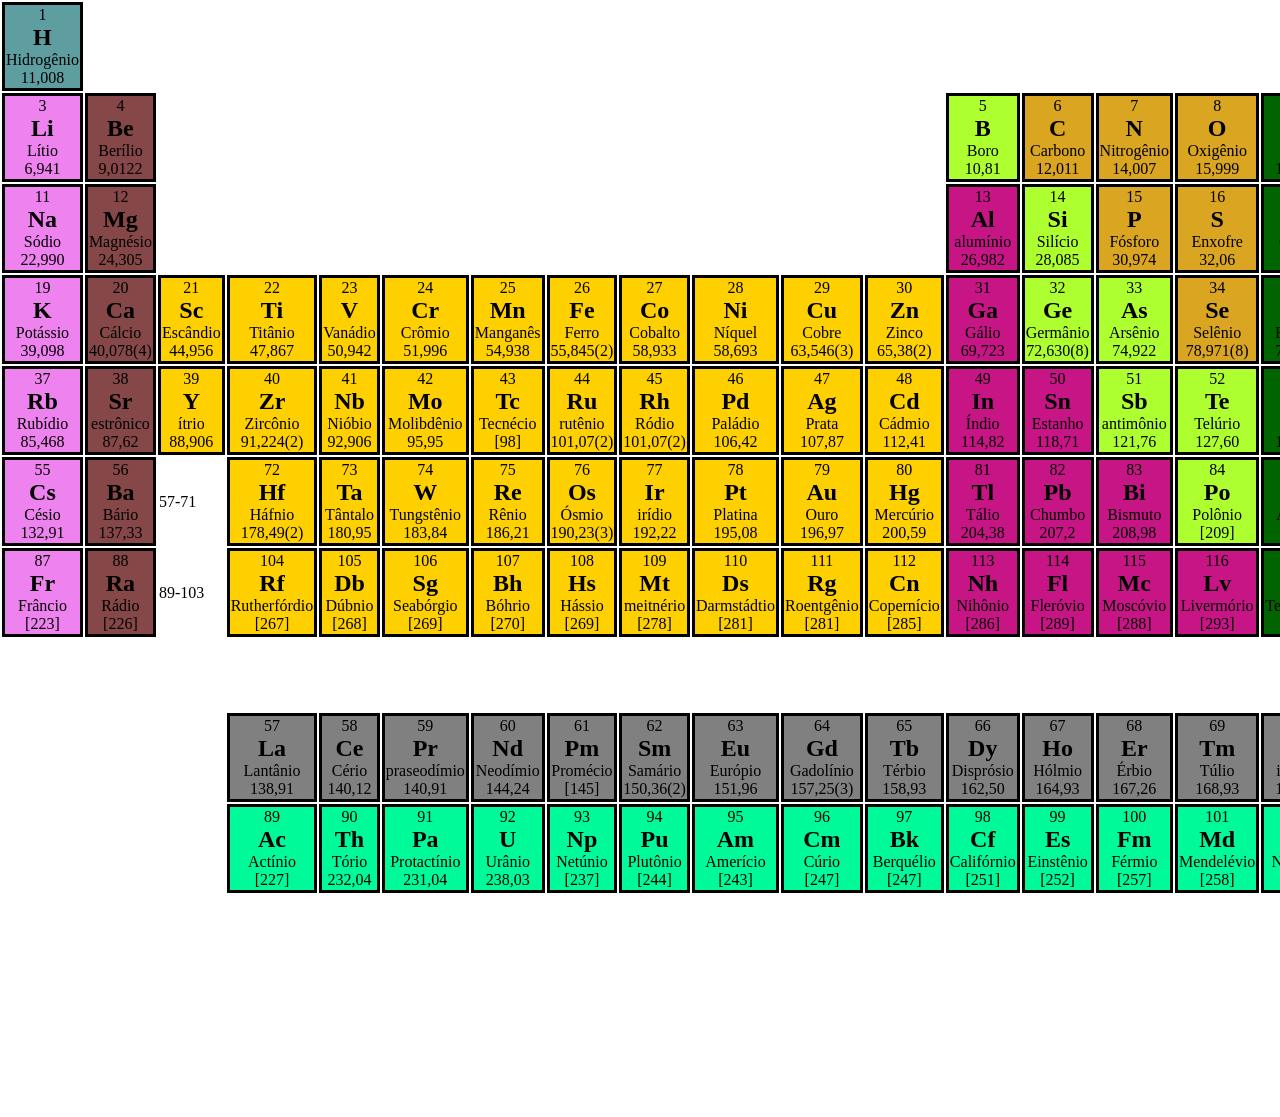
<file: index.html>
<!DOCTYPE html>
<html lang="en">
<head>
    <meta charset="UTF-8">
    <meta name="viewport" content="width=device-width, initial-scale=1.0">
    <title>TABELA PERODICA</title>
    <link rel="stylesheet" href="style.css">
</head>
<body>
    <table>
        <tr>
            <td class="border hidrogenio">
                <div>1</div>
                <h2>H</h2>
                Hidrogênio <br>
                11,008
            </td>
            <td class="" colspan="16">
            <td class="border gasesnobres">
                <div>2</div>
                <h2>He</h2>
                Hélio <br>
                4,0026
            </td>
        </tr>
        <tr>
            <td class="border metaisalcalinos">
                <div>3</div>
                <h2>Li</h2>
                    Lítio <br>
                6,941
            </td>
            <td class="border metaisalcalinosterrosos">
                <div>4</div>
                <h2>Be</h2>
                Berílio<br>
                9,0122
            </td>
            <td class="" colspan="10">
                <div></div>
                <h2></h2>
            </td>
            <td class="border semimetais">
                <div>5</div>
                <h2>B</h2>
                Boro<br>
                10,81
            </td>
            <td class="border naometais">
                <div>6</div>
                <h2>C</h2>
                Carbono<br>
                12,011
            </td>
            <td class="border naometais">
                <div>7</div>
                <h2>N</h2>
                Nitrogênio<br>
                14,007
            </td>
            <td class="border naometais">
                <div>8</div>
                <h2>O</h2>
                Oxigênio<br>
                15,999
            </td>
            <td class="border halogenios">
                <div>9</div>
                <h2>F</h2>
                Flúor<br>
                18,998
            </td>
            <td class="border gasesnobres">
                <div>10</div>
                <h2>Ne</h2>
                Neônio<br>
                20,180
            </td>
        </tr>
        <tr>
            <td class="border metaisalcalinos">
                <div>11</div>
                <h2>Na</h2>
                Sódio<br>
                22,990

            </td>
            <td class="border metaisalcalinosterrosos">
                <div>12</div>
                <h2>Mg</h2>
                Magnésio<br>
                24,305
            </td>
            <td class="" colspan="10" >
                
                <div></div>
                <h2></h2>
                <br>
            </td>

            <td class=" border outros ">
                
                <div>13</div>
                <h2>Al</h2>
                alumínio<br>
                26,982
            </td>
            
            <td class="border semimetais">
                <div>14</div>
                <h2>Si</h2>
                Silício<br>
                28,085
            </td>
            <td class="border naometais">
                <div>15</div>
                <h2>P</h2>
                Fósforo<br>
                30,974
            </td>
            <td class="border naometais">
                <div>16</div>
                <h2>S</h2>
                Enxofre<br>
                32,06
            </td>
            <td class="border halogenios">
                <div>17</div>
                <h2>Cl</h2>
                Cloro<br>
                35,45
            </td>
            <td class="border gasesnobres">
                <div>18</div>
                <h2>Ar</h2>
                Argônio<br>
                39,948
            </td>
            
        </tr>
        <tr>
            <td class="border metaisalcalinos">
                <div>19</div>
                <h2>K</h2>
                Potássio<br>
                39,098
            </td>
            <td class="border metaisalcalinosterrosos">
                <div>20</div>
                <h2>Ca</h2>
                Cálcio<br>
                40,078(4)
            </td>
            <td class="border metaistransicao">
                <div>21</div>
                <h2>Sc</h2>
                Escândio<br>
                44,956
            </td>
            <td class="border metaistransicao">
                <div>22</div>
                <h2>Ti</h2>
                Titânio<br>
                47,867
            </td>
            <td class="border metaistransicao">
                <div>23</div>
                <h2>V</h2>
                Vanádio<br>
                50,942
            </td>
            <td class="border metaistransicao">
                <div>24</div>
                <h2>Cr</h2>
                Crômio<br>
                51,996
            </td>
            <td class="border metaistransicao">
                <div>25</div>
                <h2>Mn</h2>
                Manganês<br>
                54,938
            </td>
            <td class="border metaistransicao">
                <div>26</div>
                <h2>Fe</h2>
                Ferro<br>
                55,845(2)
            </td>
            <td class="border metaistransicao">
                <div>27</div>
                <h2>Co</h2>
                Cobalto<br>
                58,933
            </td>
            <td class="border metaistransicao">
                <div>28</div>
                <h2>Ni</h2>
                Níquel<br>
                58,693
            </td>
            <td class="border metaistransicao">
                <div>29</div>
                <h2>Cu</h2>
                Cobre<br>
                63,546(3)
            </td>
            <td class="border metaistransicao">
                <div>30</div>
                <h2>Zn</h2>
                Zinco<br>
                65,38(2)
            </td>
            <td class="border outros">
                <div>31</div>
                <h2>Ga</h2>
                Gálio<br>
                69,723
            </td>
            <td class="border semimetais">
                <div>32</div>
                <h2>Ge</h2>
                Germânio<br>
                72,630(8)
            </td>
            <td class="border semimetais">
                <div>33</div>
                <h2>As</h2>
                Arsênio<br>
                74,922
            </td>
            <td class="border naometais">
                <div>34</div>
                <h2>Se</h2>
                Selênio<br>
                78,971(8)
            </td>
            <td class="border halogenios">
                <div>35</div>
                <h2>Br</h2>
                Bromo<br>
                79,904
            <td class="border gasesnobres">
                <div>35</div>
                <h2>Kr</h2>
                Criptônio<br>
                83,798(2)
            </td>
        </tr>
        <tr>
            <td class="border metaisalcalinos">
                <div>37</div>
                <h2>Rb</h2>
                Rubídio<br>
                85,468
            </td>
            <td class="border metaisalcalinosterrosos">
                <div>38</div>
                <h2>Sr</h2>
                estrônico<br>
                87,62
            </td>
            <td class="border metaistransicao">
                <div>39</div>
                <h2>Y</h2>
                ítrio<br>
                88,906
            </td>
            <td class="border metaistransicao">
                <div>40</div>
                <h2>Zr</h2>
                Zircônio<br>
                91,224(2)
            </td>
            <td class="border metaistransicao">
                <div>41</div>
                <h2>Nb</h2>
                Nióbio<br>
                92,906
            </td>
            <td class="border metaistransicao">
                <div>42</div>
                <h2>Mo</h2>
                Molibdênio<br>
                95,95
            </td>
            <td class="border metaistransicao">
                <div>43</div>
                <h2>Tc</h2>
                Tecnécio<br>
                [98]
            </td>
            <td class="border metaistransicao">
                <div>44</div>
                <h2>Ru</h2>
                rutênio<br>
                101,07(2)
            </td>
            <td class="border metaistransicao">
                <div>45</div>
                <h2>Rh</h2>
                Ródio<br>
                101,07(2)
            </td>
            <td class="border metaistransicao">
                <div>46</div>
                <h2>Pd</h2>
                Paládio<br>
                106,42
            </td>
            <td class="border metaistransicao">
                <div>47</div>
                <h2>Ag</h2>
                Prata<br>
                107,87
            </td>
            <td class="border metaistransicao">
                <div>48</div>
                <h2>Cd</h2>
                Cádmio<br>
                112,41
            </td>
            <td class="border outros">
                <div>49</div>
                <h2>In</h2>
                Índio<br>
                114,82
            </td>
            <td class="border outros">
                <div>50</div>
                <h2>Sn</h2>
                Estanho<br>
                118,71
            </td>
            <td class="border semimetais">
                <div>51</div>
                <h2>Sb</h2>
                antimônio<br>
                121,76
            </td>
            <td class="border semimetais">
                <div>52</div>
                <h2>Te</h2>
                Telúrio<br>
                127,60
            </td>
            <td class="border halogenios">
                <div>53</div>
                <h2>I</h2>
                Iodo<br>
                126,90
            </td>
            <td class="border gasesnobres">
                <div>54</div>
                <h2>Xe</h2>
                Xenônio<br>
                131,29
            </td>
        </tr>
        <tr>
            <td class="border metaisalcalinos">
                <div>55</div>
                <h2>Cs</h2>
                Césio<br>
                132,91
            </td>
            <td class="border metaisalcalinosterrosos">
                <div>56</div>
                <h2>Ba</h2>
                Bário<br>
                137,33
            </td>
            <td class="">
                <div>57-71</div>
                <h2></h2>
            </td>
            <td class="border metaistransicao">
                <div>72</div>
                <h2>Hf</h2>
                Háfnio<br>
                178,49(2)
            </td>
            <td class="border metaistransicao">
                <div>73</div>
                <h2>Ta</h2>
                Tântalo<br>
                180,95
            </td>
            <td class="border metaistransicao">
                <div>74</div>
                <h2>W</h2>
                Tungstênio<br>
                183,84
            </td>
            <td class="border metaistransicao">
                <div>75</div>
                <h2>Re</h2>
                Rênio<br>
                186,21
            </td>
            <td class="border metaistransicao">
                <div>76</div>
                <h2>Os</h2>
                Ósmio<br>
                190,23(3)
            </td>
            <td class="border metaistransicao">
                <div>77</div>
                <h2>Ir</h2>
                irídio<br>
                192,22
            </td>
            <td class="border metaistransicao">
                <div>78</div>
                <h2>Pt</h2>
                Platina<br>
                195,08     
            </td>
            <td class="border metaistransicao">
                <div>79</div>
                <h2>Au</h2>
                Ouro<br>
                196,97
            </td>
            <td class="border metaistransicao">
                <div>80</div>
                <h2>Hg</h2>
                Mercúrio<br>
                200,59
            </td>
            <td class="border outros">
                <div>81</div>
                <h2>Tl</h2>
                Tálio<br>
                204,38
            </td>
            <td class="border outros">
                <div>82</div>
                <h2>Pb</h2>
                Chumbo<br>
                207,2
            </td>
            <td class="border outros">
                <div>83</div>
                <h2>Bi</h2>
                Bismuto<br>
                208,98
            </td>
            <td class="border semimetais">
                <div>84</div>
                <h2>Po</h2>
                Polônio<br>
                [209]
            </td>
            <td class="border halogenios">
                <div>85</div>
                <h2>At</h2>
                Astato<br>
                [210]
            </td>
            <td class="border gasesnobres">
                <div>86</div>
                <h2>Rn</h2>
                Radônio<br>
                [222]
            </td>
        </tr>
        <tr>
            <td class="border metaisalcalinos">
                <div>87</div>
                <h2>Fr</h2>
                Frâncio<br>
                [223]
            </td>
            <td class="border metaisalcalinosterrosos">
                <div>88</div>
                <h2>Ra</h2>
                Rádio<br>
                [226]
            </td>
            <td class="">
                <div>89-103</div>
                <h2></h2>
            </td>
            <td class="border metaistransicao">
                <div>104</div>
                <h2>Rf</h2>
                Rutherfórdio<br>
                [267]
            </td>
            <td class="border metaistransicao">
                <div>105</div>
                <h2>Db</h2>
                Dúbnio<br>
                [268]
            </td>
            <td class="border metaistransicao">
                <div>106</div>
                <h2>Sg</h2>
                Seabórgio<br>
                [269]
            </td>
            <td class="border metaistransicao">
                <div>107</div>
                <h2>Bh</h2>
                Bóhrio<br>
                [270]
            </td>
            <td class="border metaistransicao">
                <div>108</div>
                <h2>Hs</h2>
                Hássio<br>
                [269]
            </td>
            <td class="border metaistransicao">
                <div>109</div>
                <h2>Mt</h2>
                meitnério<br>
                [278]
            </td>
            <td class="border metaistransicao">
                <div>110</div>
                <h2>Ds</h2>
                Darmstádtio<br>
                [281]
            </td>
            <td class="border metaistransicao">
                <div>111</div>
                <h2>Rg</h2>
                Roentgênio<br>
                [281]
            </td>
            <td class="border metaistransicao">
                <div>112</div>
                <h2>Cn</h2>
                Copernício<br>
                [285]
            </td>
            <td class="border outros">
                <div>113</div>
                <h2>Nh</h2>
                Nihônio<br>
                [286]
            </td>
            <td class="border outros">
                <div>114</div>
                <h2>Fl</h2>
                Fleróvio<br>
                [289]
            </td>
            <td class="border outros">
                <div>115</div>
                <h2>Mc</h2>
                Moscóvio<br>
                [288]
            </td>
            <td class="border outros">
                <div>116</div>
                <h2>Lv</h2>
                Livermório<br>
                [293]
            </td>
            <td class="border halogenios">
                <div>117</div>
                <h2>Ts</h2>
                Tenessino<Br>
                    [294]
            </td>
            <td class="border gasesnobres">
                <div>118</div>
                <h2>Og</h2>
                Oganessônio<Br>
                    [294]
            </td>
        </tr>
        <tr>
            <td class="">
                <div></div>
                <h2></h2>
            </td>
            <td class="">
                <div></div>
                <h2></h2>
            </td>
            <td class="">
                <div></div>
                <h2></h2>
            </td>
            <td class="">
                <div></div>
                <h2></h2>
            </td>
            <td class="">
                <div></div>
                <h2></h2>
            </td>
            <td class="">
                <div></div>
                <h2></h2>
            </td>
            <td class="">
                <div></div>
                <h2></h2>
            </td>
            <td class="">
                <div></div>
                <h2></h2>
            </td>
            <td class="">
                <div></div>
                <h2></h2>
            </td>
            <td class="">
                <div></div>
                <h2></h2>
            </td>
            <td class="">
                <div></div>
                <h2></h2>
            </td>
            <td class="">
                <div></div>
                <h2></h2>
            </td>
            <td class="">
                <div></div>
                <h2></h2>
            </td>
            <td class="">
                <div></div>
                <h2></h2>
            </td>
            <td class="">
                <div></div>
                <h2></h2>
            </td>
            <td class="">
                <div></div>
                <h2></h2>
            </td>
            <td class="">
                <div></div>
                <h2></h2>
            </td>
            <td class="">
                <div></div>
                <h2></h2>
            </td>
        </tr>
        <tr>
            <td class="">
                <div></div>
                <h2></h2>
            </td>
            <td class="">
                <div></div>
                <h2></h2>
            </td>
            <td class="">
                <div></div>
                <h2></h2>
            </td>
            <td class="border lantanideos">
                <div>57</div>
                <h2>La</h2>
                Lantânio<br>
                138,91
            </td>
            <td class="border lantanideos">
                <div>58</div>
                <h2>Ce</h2>
                Cério<br>
                140,12
            </td>
            <td class="border lantanideos">
                <div>59</div>
                <h2>Pr</h2>
                praseodímio<br>
                140,91
            </td>
            <td class="border lantanideos">
                <div>60</div>
                <h2>Nd</h2>
                Neodímio<br>
                144,24
            </td>
            <td class="border lantanideos">
                <div>61</div>
                <h2>Pm</h2>
                Promécio
                [145]
            </td>
            <td class="border lantanideos">
                <div>62</div>
                <h2>Sm</h2>
                Samário<br>
                150,36(2)
            </td>
            <td class="border lantanideos">
                <div>63</div>
                <h2>Eu</h2>
                Európio
                151,96
            </td>
            <td class="border lantanideos">
                <div>64</div>
                <h2>Gd</h2>
                Gadolínio<Br>
                    157,25(3)
            </td>
            <td class="border lantanideos">
                <div>65</div>
                <h2>Tb</h2>
                Térbio<br>
                158,93
            </td>
            <td class="border lantanideos">
                <div>66</div>
                <h2>Dy</h2>
                Disprósio<Br>
                    162,50
            </td>
            <td class="border lantanideos">
                <div>67</div>
                <h2>Ho</h2>
                Hólmio<br>
                164,93
            </td>
            <td class="border lantanideos">
                <div>68</div>
                <h2>Er</h2>
                Érbio<Br>
                    167,26
            </td>
            <td class="border lantanideos">
                <div>69</div>
                <h2>Tm</h2>
                Túlio<Br>
                    168,93
            </td>
            <td class="border lantanideos">
                <div>70</div>
                <h2>Yb</h2>
                itérbio<Br>
                    173,05
            </td>
            <td class="border lantanideos">
                <div>71</div>
                <h2>Lu</h2>
                Lutécio<br>
                174,97
            </td>
        </tr>
        <tr>
            <td class="">
                <div></div>
                <h2></h2>
            </td>
            <td class="">
                <div></div>
                <h2></h2>
            </td>
            <td class="">
                <div></div>
                <h2></h2>
            </td>
            <td class="border actinidios">
                <div>89</div>
                <h2>Ac</h2>
                Actínio<br>
                [227]
            </td>
            <td class="border actinidios">
                <div>90</div>
                <h2>Th</h2>
                Tório<br>
                232,04
            </td>
            <td class="border actinidios">
                <div>91</div>
                <h2>Pa</h2>
                Protactínio<Br>
                    231,04
            </td>
            <td class="border actinidios">
                <div>92</div>
                <h2>U</h2>
                Urânio<Br>
                    238,03
            </td>
            <td class="border actinidios">
                <div>93</div>
                <h2>Np</h2>
                Netúnio<Br>
                    [237]
            </td>
            <td class="border actinidios">
                <div>94</div>
                <h2>Pu</h2>
                Plutônio<br>
                [244]
            </td>
            <td class="border actinidios">
                <div>95</div>
                <h2>Am</h2>
                Amerício<Br>
                    [243]
            </td>
            <td class="border actinidios">
                <div>96</div>
                <h2>Cm</h2>
                Cúrio<br>
                [247]
            </td>
            <td class="border actinidios">
                <div>97</div>
                <h2>Bk</h2>
                Berquélio<br>
                [247]
            </td>
            <td class="border actinidios">
                <div>98</div>
                <h2>Cf</h2>
                Califórnio<BR>
                    [251]
            </td>
            <td class="border actinidios">
                <div>99</div>
                <h2>Es</h2>
                Einstênio<Br>
                    [252]
            </td>
            <td class="border actinidios">
                <div>100</div>
                <h2>Fm</h2>
                Férmio<br>
                [257]
            </td>
            <td class="border actinidios">
                <div>101</div>
                <h2>Md</h2>
                Mendelévio<br>
                [258]
            </td>
            <td class="border actinidios">
                <div>102</div>
                <h2>No</h2>
                Nobélio<br>
                [259]
            </td>
            <td class="border actinidios">
                <div>103</div>
                <h2>Lr</h2>
                Laurêncio<br>
                [262]
            </td>
        </tr>
        <tr>
            <td class="">
                <div></div>
                <h2></h2>
            </td>
            <td class="">
                <div></div>
                <h2></h2>
            </td>
            <td class="">
                <div></div>
                <h2></h2>
            </td>
            <td class="">
                <div></div>
                <h2></h2>
            </td>
            <td class="">
                <div></div>
                <h2></h2>
            </td>
            <td class="">
                <div></div>
                <h2></h2>
            </td>
            <td class="">
                <div></div>
                <h2></h2>
            </td>
            <td class="">
                <div></div>
                <h2></h2>
            </td>
            <td class="">
                <div></div>
                <h2></h2>
            </td>
            <td class="">
                <div></div>
                <h2></h2>
            </td>
            <td class="">
                <div></div>
                <h2></h2>
            </td>
            <td class="">
                <div></div>
                <h2></h2>
            </td>
            <td class="">
                <div></div>
                <h2></h2>
            </td>
            <td class="">
                <div></div>
                <h2></h2>
            </td>
            <td class="">
                <div></div>
                <h2></h2>
            </td>
            <td class="">
                <div></div>
                <h2></h2>
            </td>
            <td class="">
                <div></div>
                <h2></h2>
            </td>
            <td class="">
                <div></div>
                <h2></h2>
            </td>
        </tr>
        <tr>
            <td class="">
                <div></div>
                <h2></h2>
            </td>
            <td class="">
                <div></div>
                <h2></h2>
            </td>
            <td class="">
                <div></div>
                <h2></h2>
            </td>
            <td class="">
                <div></div>
                <h2></h2>
            </td>
            <td class="">
                <div></div>
                <h2></h2>
            </td>
            <td class="">
                <div></div>
                <h2></h2>
            </td>
            <td class="">
                <div></div>
                <h2></h2>
            </td>
            <td class="">
                <div></div>
                <h2></h2>
            </td>
            <td class="">
                <div></div>
                <h2></h2>
            </td>
            <td class="">
                <div></div>
                <h2></h2>
            </td>
            <td class="">
                <div></div>
                <h2></h2>
            </td>
            <td class="">
                <div></div>
                <h2></h2>
            </td>
            <td class="">
                <div></div>
                <h2></h2>
            </td>
            <td class="">
                <div></div>
                <h2></h2>
            </td>
            <td class="">
                <div></div>
                <h2></h2>
            </td>
            <td class="">
                <div></div>
                <h2></h2>
            </td>
            <td class="">
                <div></div>
                <h2></h2>
            </td>
            <td class="">
                <div></div>
                <h2></h2>
            </td>
        </tr>
        <tr>
            <td class="">
                <div></div>
                <h2></h2>
            </td>
            <td class="">
                <div></div>
                <h2></h2>
            </td>
            <td class="">
                <div></div>
                <h2></h2>
            </td>
            <td class="">
                <div></div>
                <h2></h2>
            </td>
            <td class="">
                <div></div>
                <h2></h2>
            </td>
            <td class="">
                <div></div>
                <h2></h2>
            </td>
            <td class="">
                <div></div>
                <h2></h2>
            </td>
            <td class="">
                <div></div>
                <h2></h2>
            </td>
            <td class="">
                <div></div>
                <h2></h2>
            </td>
            <td class="">
                <div></div>
                <h2></h2>
            </td>
            <td class="">
                <div></div>
                <h2></h2>
            </td>
            <td class="">
                <div></div>
                <h2></h2>
            </td>
            <td class="">
                <div></div>
                <h2></h2>
            </td>
            <td class="">
                <div></div>
                <h2></h2>
            </td>
            <td class="">
                <div></div>
                <h2></h2>
            </td>
            <td class="">
                <div></div>
                <h2></h2>
            </td>
            <td class="">
                <div></div>
                <h2></h2>
            </td>
            <td class="">
                <div></div>
                <h2></h2>
            </td>
        </tr>
    </table>
</body>
</html>
</file>
<file: style.css>
* {box-sizing: border-box;
margin: 0;}

table {width: 90%;
height: 100vh;
margin: auto;}

td {width: 5%;
height: 8vh;}

.border{border: solid;
text-align: center;}

.hidrogenio { background-color: cadetblue;
}

.gasesnobres { background-color: rgb(0, 247, 255);
}

.metaisalcalinos {background-color: violet;
}

.metaisalcalinosterrosos {background-color: rgb(133, 71, 71);
}

.semimetais {background-color: greenyellow;
}

.naometais {background-color: goldenrod;}

.halogenios {background-color: darkgreen;}

.actinidios {background-color: mediumspringgreen;}

.outros {background-color: mediumvioletred;}

.metaistransicao {background-color: rgb(255, 208, 0);}

.lantanideos {background-color: grey;}
</file>
